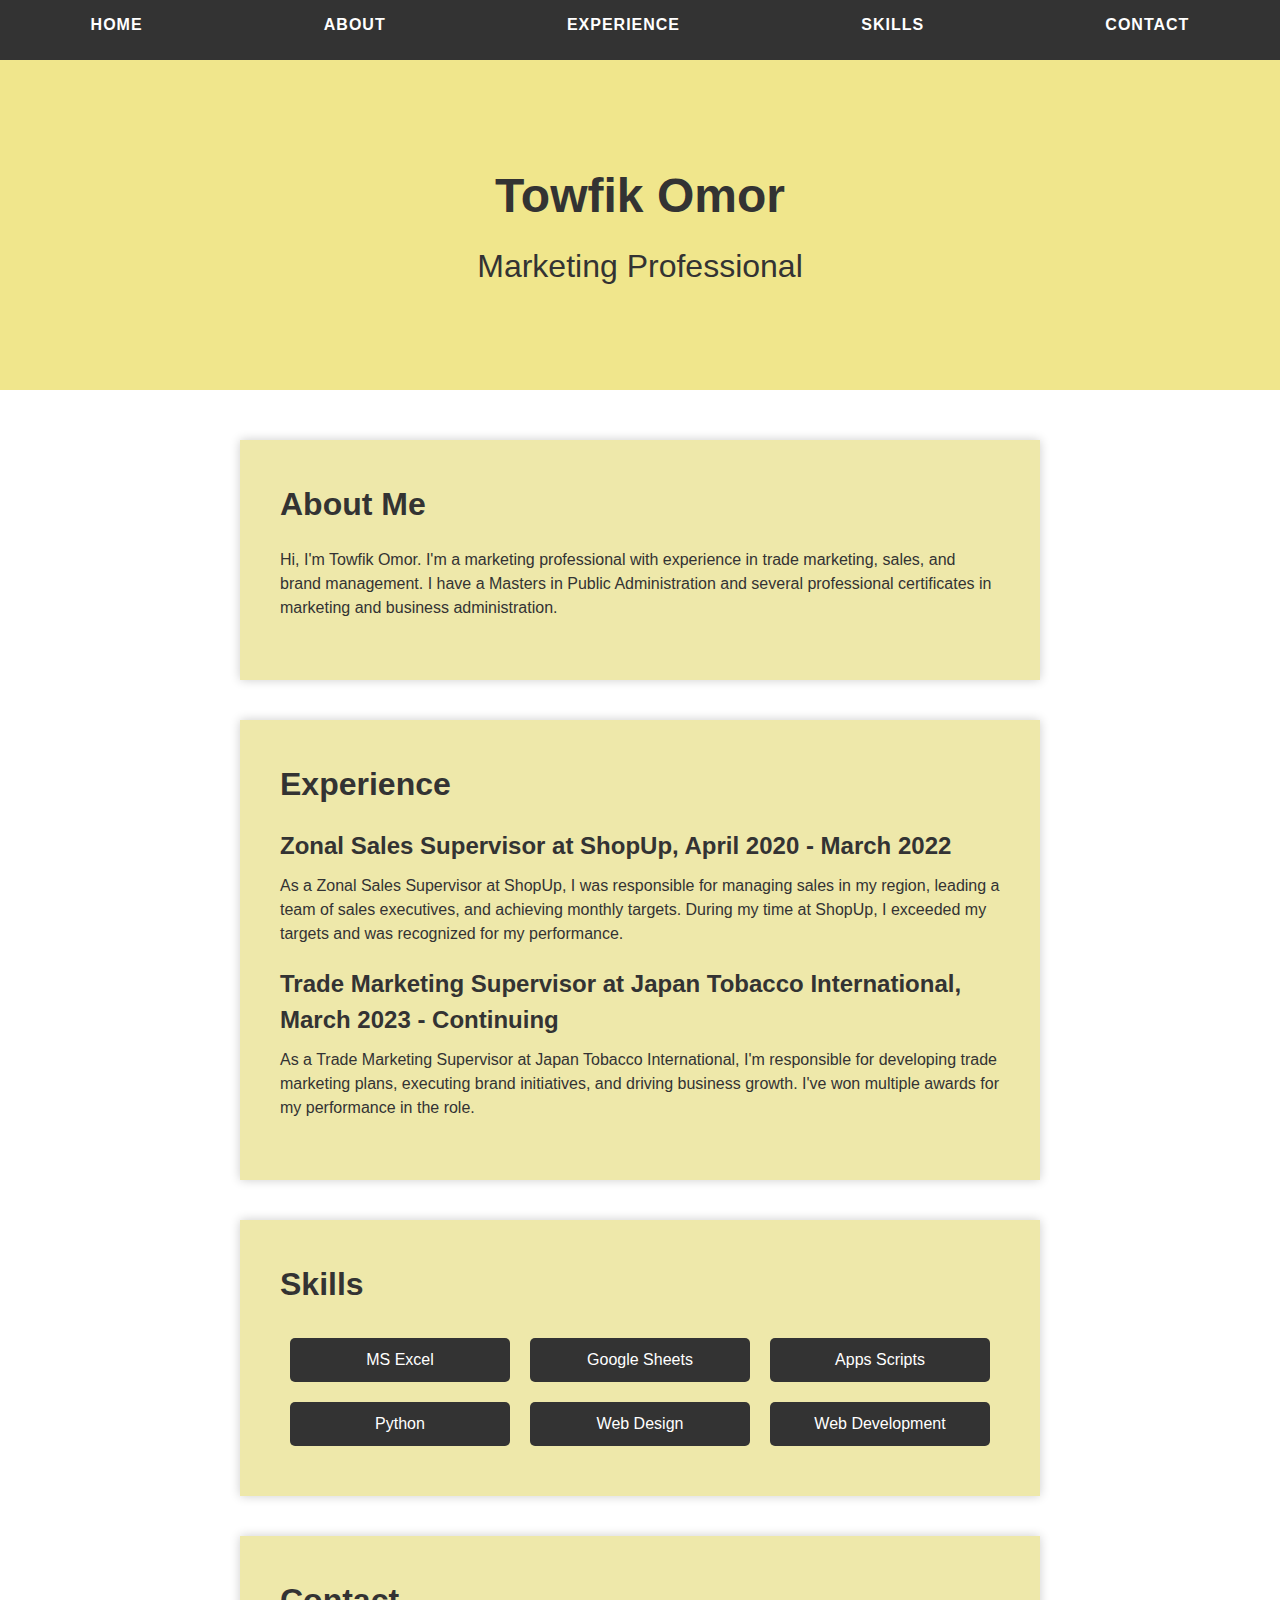
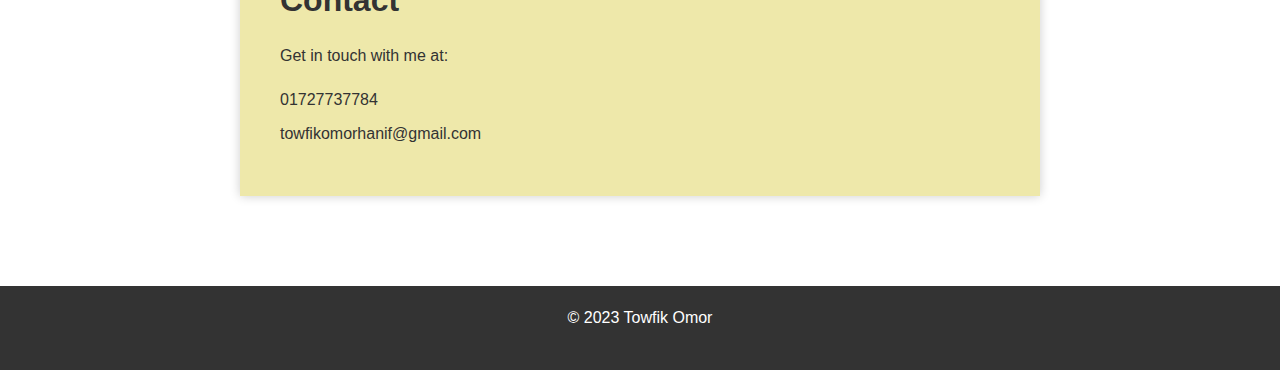
<file: index.html>
<!DOCTYPE html>
<html lang="en">
  <head>
    <meta charset="UTF-8">
    <meta name="viewport" content="width=device-width, initial-scale=1.0">
    <title>Towfik Omor - Marketing Professional</title>
    <style>
      /* Set some basic styles for the page */
* {
  margin: 0;
  padding: 0;
  box-sizing: border-box;
}

body {
  font-family: sans-serif;
  font-size: 16px;
  line-height: 1.5;
  color: #333;
}

/* Add styles for the navigation */
nav {
  display: flex;
  justify-content: space-around;
  align-items: center;
  background-color: #333;
  height: 60px;
}

nav a {
  color: white;
  text-decoration: none;
  text-transform: uppercase;
  font-weight: bold;
  letter-spacing: 1px;
  transition: all 0.2s ease;
}

nav a:hover {
  color: yellow;
}

/* Add styles for the header section */
header {
  text-align: center;
  padding: 100px 0;
  background-color: #F0E68C;
}

header h1 {
  font-size: 3rem;
  margin-bottom: 10px;
}

header h2 {
  font-size: 2rem;
  font-weight: normal;
  color: #333;
}

/* Add styles for the main sections */
main {
  padding: 50px 0;
}

section {
  max-width: 800px;
  margin: 0 auto;
  padding: 40px;
  background-color: #EEE8AA;
  box-shadow: 0px 0px 10px rgba(0, 0, 0, 0.2);
  margin-bottom: 40px;
}

h3 {
  font-size: 2rem;
  margin-bottom: 20px;
}

h4 {
  font-size: 1.5rem;
  margin-bottom: 10px;
}

p {
  margin-bottom: 20px;
  line-height: 1.5;
}

ul {
  list-style: none;
  display: flex;
  justify-content: space-between;
  flex-wrap: wrap;
}

li {
  margin: 10px;
  padding: 10px;
  background-color: #333;
  color: white;
  border-radius: 5px;
  flex-basis: calc(33.333% - 20px);
  text-align: center;
}

a {
  display: block;
  margin-bottom: 10px;
  color: #333;
  text-decoration: none;
}

a:hover {
  color: #F0E68C;
}
/* Add styles for the footer section */
footer {
  text-align: center;
  padding: 20px;
  background-color: #333;
  color: white;
}

    </style>
  </head>
  <body>
    <nav>
      <a href="#header">Home</a>
      <a href="#about">About</a>
      <a href="#experience">Experience</a>
      <a href="#skills">Skills</a>
      <a href="#contact">Contact</a>
    </nav>
    <header id="header">
      <h1>Towfik Omor</h1>
      <h2>Marketing Professional</h2>
    </header>
    <main>
      <section id="about">
        <h3>About Me</h3>
        <p>Hi, I'm Towfik Omor. I'm a marketing professional with experience in trade marketing, sales, and brand management. I have a Masters in Public Administration and several professional certificates in marketing and business administration.</p>
      </section>
      <section id="experience">
        <h3>Experience</h3>
        <article>
          <h4>Zonal Sales Supervisor at ShopUp, April 2020 - March 2022</h4>
          <p>As a Zonal Sales Supervisor at ShopUp, I was responsible for managing sales in my region, leading a team of sales executives, and achieving monthly targets. During my time at ShopUp, I exceeded my targets and was recognized for my performance.</p>
        </article>
        <article>
          <h4>Trade Marketing Supervisor at Japan Tobacco International, March 2023 - Continuing</h4>
          <p>As a Trade Marketing Supervisor at Japan Tobacco International, I'm responsible for developing trade marketing plans, executing brand initiatives, and driving business growth. I've won multiple awards for my performance in the role.</p>
        </article>
      </section>
      <section id="skills">
        <h3>Skills</h3>
        <ul>
          <li>MS Excel</li>
          <li>Google Sheets</li>
          <li>Apps Scripts</li>
          <li>Python</li>
          <li>Web Design</li>
          <li>Web Development</li>
        </ul>
      </section>
      <section id="contact">
        <h3>Contact</h3>
        <p>Get in touch with me at:</p>
        <a href="tel:01727737784">01727737784</a>
        <a href="mailto:towfikomorhanif@gmail.com">towfikomorhanif@gmail.com</a>
      </section>
    </main>
    <footer>
      <p>&copy; 2023 Towfik Omor</p>
    </footer>
	<script>
		// Add a smooth scroll effect to anchor links
$(document).ready(function() {
  $('a[href^="#"]').on('click', function(event) {
    var target = $(this.getAttribute('href'));
    if( target.length ) {
        event.preventDefault();
        $('html, body').stop().animate({
            scrollTop: target.offset().top
        }, 1000);
    }
  });
});

// Animate the progress bars in the Skills section
$(document).ready(function() {
  $('.progress-bar').each(function() {
    var barValue = $(this).attr('aria-valuenow');
    $(this).animate({ width: barValue + '%' }, 1000);
  });
});

// Animate the numbers in the Counter section
$(document).ready(function() {
  $('.counter').each(function() {
    var endValue = parseInt($(this).text());
    $(this).prop('Counter', 0).animate({ Counter: endValue }, {
      duration: 3000,
      easing: 'swing',
      step: function(now) {
        $(this).text(Math.ceil(now));
      }
    });
  });
});

// Show the responsive menu on small screens
function showMenu() {
  var menu = document.getElementById('menu-links');
  if (menu.style.display === 'block') {
    menu.style.display = 'none';
  } else {
    menu.style.display = 'block';
  }
}

	</script>
  </body>
</html>
</file>
